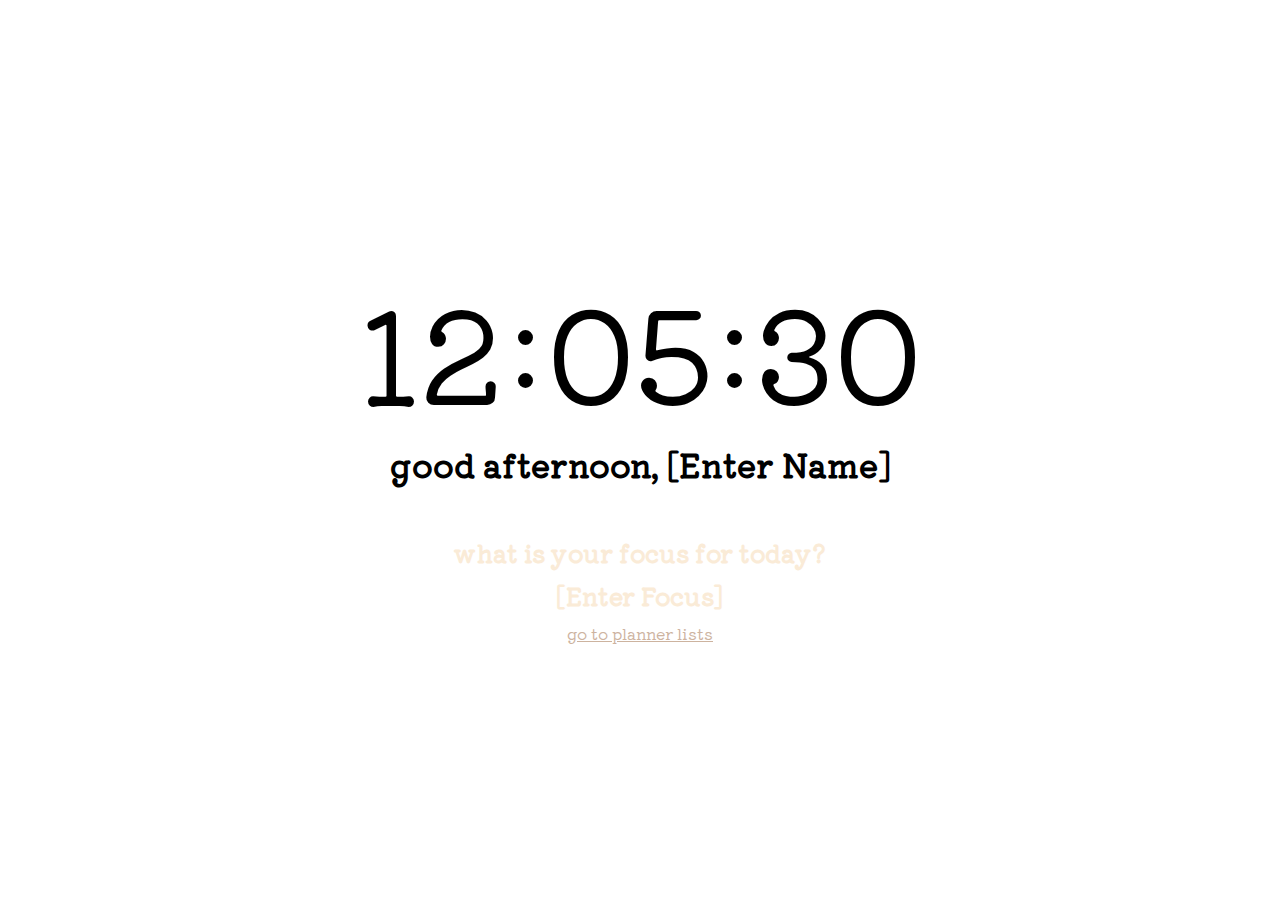
<file: index.html>
<!DOCTYPE html>
<html lang="en">
<head>
    <meta charset="UTF-8">
    <meta name="viewport" content="width=device-width, initial-scale=1.0">
    <link rel="preconnect" href="https://fonts.googleapis.com">
    <link rel="preconnect" href="https://fonts.gstatic.com" crossorigin>
    <link href="https://fonts.googleapis.com/css2?family=Kiwi+Maru:wght@300&display=swap" rel="stylesheet">
    <link rel="stylesheet" href="styles.css">
    <title>Dashboard</title>
</head>
<body>
    <time id="time"></time>
    <h1>
        <span id="greeting"></span>
        <span id="name" contenteditable="true"></span>
    </h1>
    <h2 class="what">what is your focus for today?</h2>
    <h2 class="focus" id="focus" contenteditable="true"></h2>
    <a href="index2.html">go to planner lists</a>
   <script src="script.js"></script> 
</body>
</html>
</file>
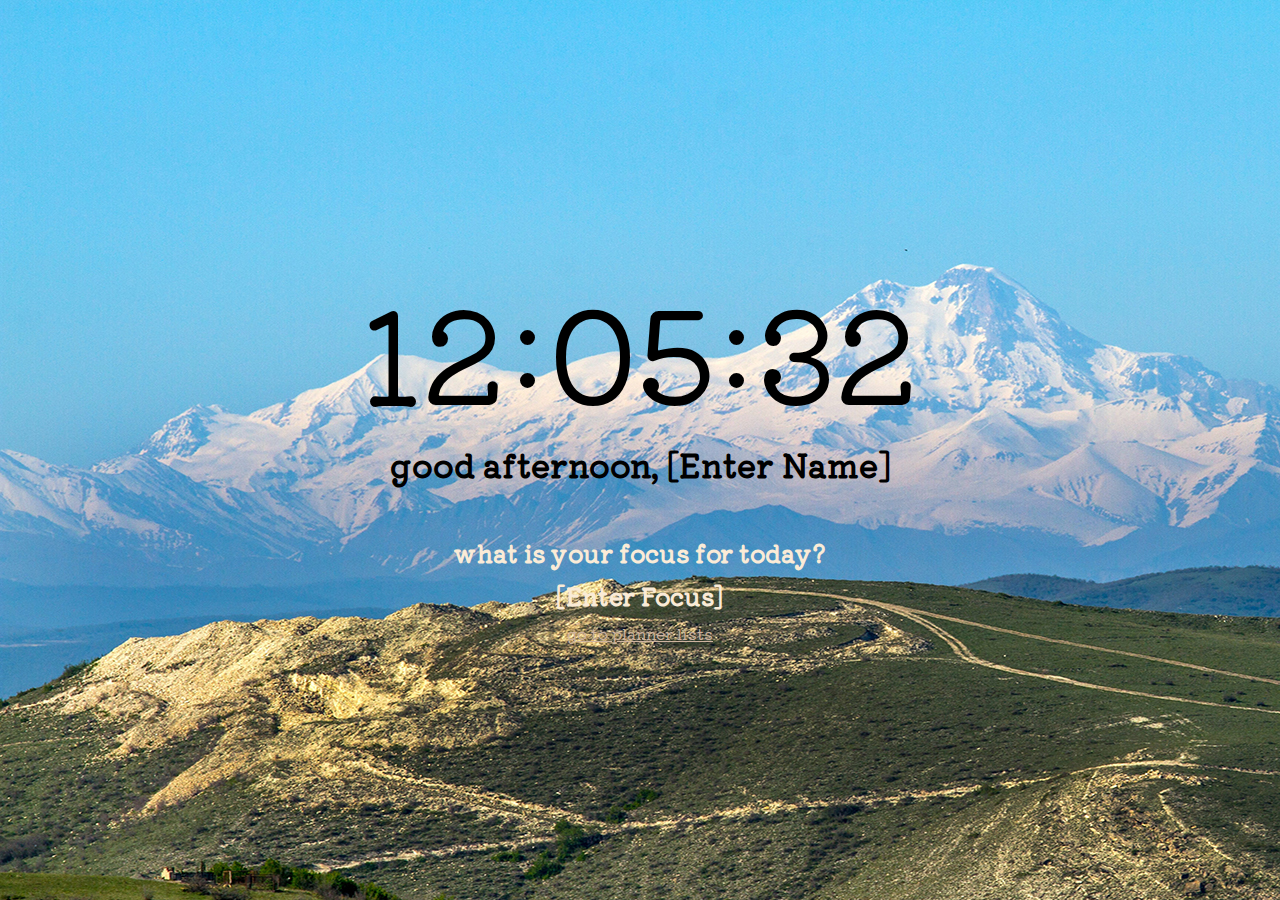
<file: main/index.html>
<!DOCTYPE html>
<html lang="en">
<head>
    <meta charset="UTF-8">
    <meta http-equiv="X-UA-Compatible" content="IE=edge">
    <meta name="viewport" content="width=device-width, initial-scale=1.0">
    <link rel="preconnect" href="https://fonts.googleapis.com">
    <link rel="preconnect" href="https://fonts.gstatic.com" crossorigin>
    <link href="https://fonts.googleapis.com/css2?family=Kiwi+Maru:wght@300&display=swap" rel="stylesheet">
    <link rel="stylesheet" href="/main/styles.css">
    <title>Dashboard</title>
</head>
<body>
    <time id="time"></time>
    <h1>
        <span id="greeting"></span>
        <span id="name" contenteditable="true"></span>
    </h1>
    <h2 class="what">what is your focus for today?</h2>
    <h2 class="focus" id="focus" contenteditable="true"></h2>
    <a href="/mainpt2/index2.html">go to planner lists</a>
   <script src="/main/script.js"></script> 
</body>
</html>
</file>
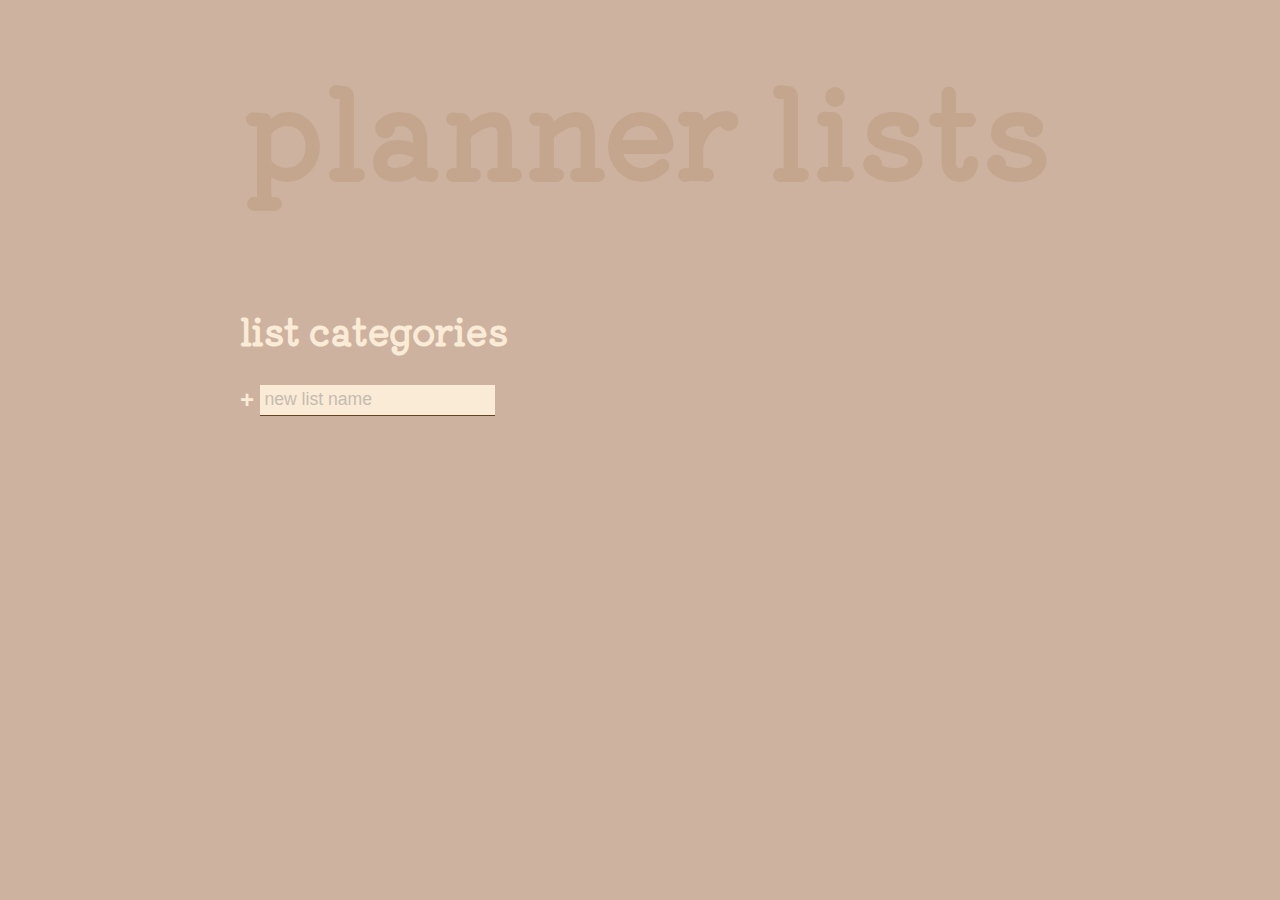
<file: index2.html>
<!DOCTYPE html>
<html lang="en">
<head>
    <meta charset="UTF-8">
    <meta name="viewport" content="width=device-width, initial-scale=1.0">
    <title>To-Do List</title>
    <link rel="preconnect" href="https://fonts.googleapis.com">
    <link rel="preconnect" href="https://fonts.gstatic.com" crossorigin>
    <link href="https://fonts.googleapis.com/css2?family=Kiwi+Maru:wght@300&display=swap" rel="stylesheet">
    <link rel="stylesheet" href="styles2.css"/>
    <script defer src="script2.js"></script>
</head>

<body>
    <h1 class="title">planner lists</h1>
    

    <div class="all-tasks">
      <h2 class="task-list-title">list categories</h2>
      <ul class="task-list" data-lists></ul>

      <form action="" data-new-list-form>
        <input 
          type="text"
          class="new list"
          data-new-list-input
          placeholder="new list name"
          aria-label="new list name"
        />
        <button class="btn create" aria-label="create new list">+</button>
      </form>
    </div>

    <div class="todo-list" data-list-display-container>
      <div class="todo-header">
        <h2 class="list-title" data-list-title></h2>
        <p class="task-count" data-list-count></p>
      </div>

      <div class="todo-body">
        <div class="tasks" data-tasks></div>

        <div class="new-task-creator">
            <form action="" data-new-task-form>
                <input 
                  type="text"
                  data-new-task-input
                  class="new task"
                  placeholder="new task name"
                  aria-label="new task name"
                />
                <button class="btn create" aria-label="create new task">+</button>
              </form>
        </div>

        <div class="delete-stuff">
          <button class="btn delete" data-clear-complete-tasks-button>clear completed tasks</button>
          <button class="btn delete" data-delete-list-button>delete list</button>
          <button class="btn delete"><a href="index.html">back to dashboard</a></button> 
        </div>
      </div>
    </div>

    </div>
    <template id="task-template">
      <div class="task">
        <input type="checkbox" />
        <label>
          <span class="custom-checkbox"></span>
        </label>
      </div>
    </template> 
  </body>
</html>
</file>
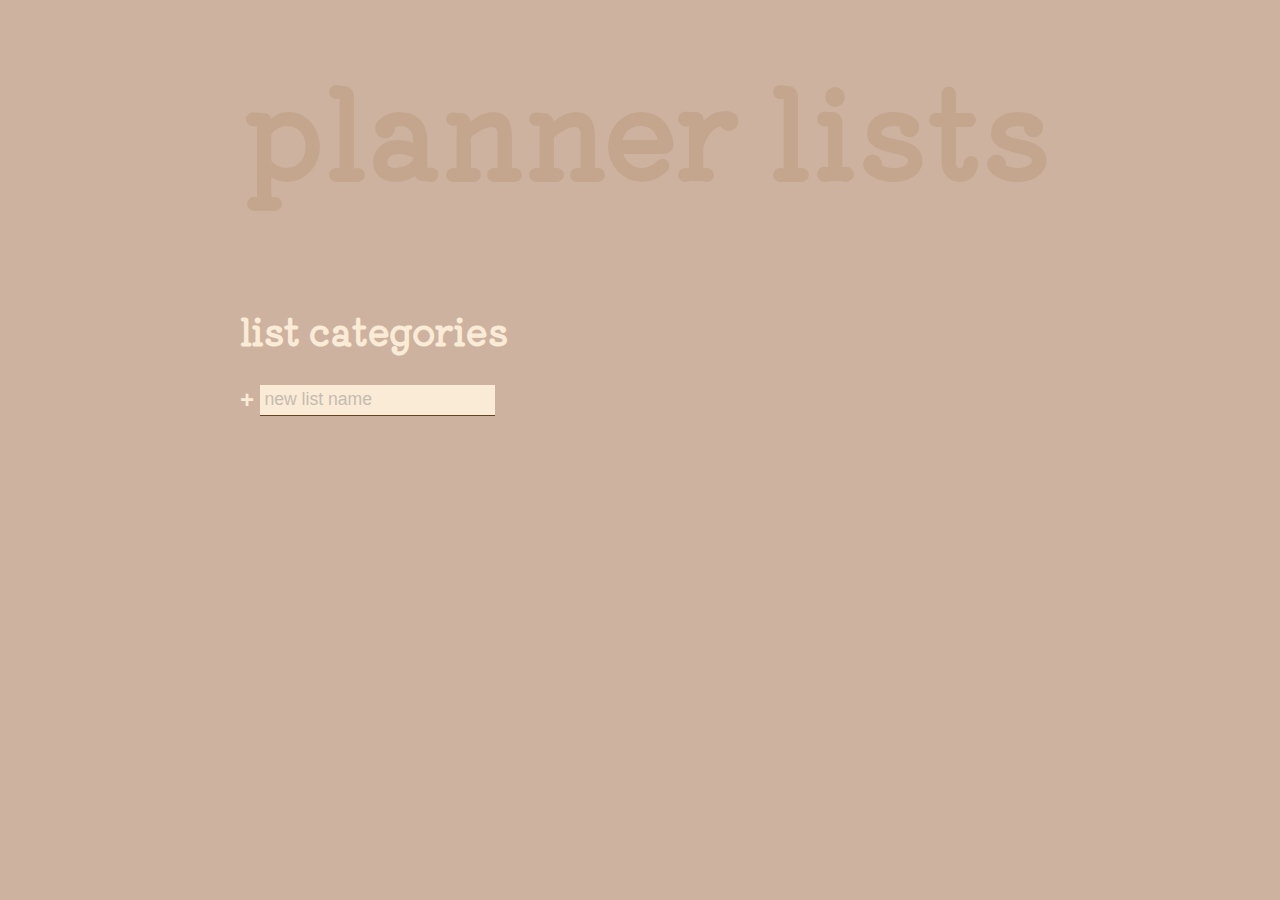
<file: mainpt2/index2.html>
<!DOCTYPE html>
<html lang="en">
<head>
    <meta charset="UTF-8">
    <meta http-equiv="X-UA-Compatible" content="IE=edge">
    <meta name="viewport" content="width=device-width, initial-scale=1.0">
    <title>To-Do List</title>
    <link rel="preconnect" href="https://fonts.googleapis.com">
    <link rel="preconnect" href="https://fonts.gstatic.com" crossorigin>
    <link href="https://fonts.googleapis.com/css2?family=Kiwi+Maru:wght@300&display=swap" rel="stylesheet">
    <link rel="stylesheet" href="/mainpt2/styles2.css"/>
    <script defer src="/mainpt2/script2.js"></script>
</head>

<!DOCTYPE html>
<html lang="en">
<head>
    <meta charset="UTF-8">
    <meta http-equiv="X-UA-Compatible" content="IE=edge">
    <meta name="viewport" content="width=device-width, initial-scale=1.0">
    <title>To-Do List</title>
    <link rel="preconnect" href="https://fonts.googleapis.com">
    <link rel="preconnect" href="https://fonts.gstatic.com" crossorigin>
    <link href="https://fonts.googleapis.com/css2?family=Kiwi+Maru:wght@300&display=swap" rel="stylesheet">
    <link rel="stylesheet" href="/mainpt2/styles2.css"/>
    <script defer src="/mainpt2/script2.js"></script>
</head>

<body>
    <h1 class="title">planner lists</h1>
    

    <div class="all-tasks">
      <h2 class="task-list-title">list categories</h2>
      <ul class="task-list" data-lists></ul>

      <form action="" data-new-list-form>
        <input 
          type="text"
          class="new list"
          data-new-list-input
          placeholder="new list name"
          aria-label="new list name"
        />
        <button class="btn create" aria-label="create new list">+</button>
      </form>
    </div>

    <div class="todo-list" data-list-display-container>
      <div class="todo-header">
        <h2 class="list-title" data-list-title></h2>
        <p class="task-count" data-list-count></p>
      </div>

      <div class="todo-body">
        <div class="tasks" data-tasks></div>

        <div class="new-task-creator">
            <form action="" data-new-task-form>
                <input 
                  type="text"
                  data-new-task-input
                  class="new task"
                  placeholder="new task name"
                  aria-label="new task name"
                />
                <button class="btn create" aria-label="create new task">+</button>
              </form>
        </div>

        <div class="delete-stuff">
          <button class="btn delete" data-clear-complete-tasks-button>clear completed tasks</button>
          <button class="btn delete" data-delete-list-button>delete list</button>
          <button class="btn delete"><a href="/index.html">back to dashboard</a></button> 
        </div>
      </div>
    </div>

    </div>
    <template id="task-template">
      <div class="task">
        <input type="checkbox" />
        <label>
          <span class="custom-checkbox"></span>
        </label>
      </div>
    </template> 
  </body>
</html>
</file>
<file: styles.css>
* {
    box-sizing: border-box;
    margin: 0;
    padding: 0;
}

body {
    font-family: 'Kiwi Maru', serif;
    display: flex;
    flex-direction: column;
    align-items: center;
    justify-content: center;
    text-align: center;
    height: 100vh;
    color: black;
}

#time {
    font-size: 8rem;

}

h1 {
    margin-bottom: 3rem;
}

h2 {
    margin-bottom: 0.5rem;
}


a {
    color: #cdb39f;
}

.focus { 
    color: antiquewhite;
    font-weight: 700;
}

a:hover{
    color:antiquewhite;
}
@media(max-width: 700px) {
    #time{
        font-size: 6rem;
    }
}

.what {
    color: antiquewhite;
}
</file>
<file: main/styles.css>
* {
    box-sizing: border-box;
    margin: 0;
    padding: 0;
}

body {
    font-family: 'Kiwi Maru', serif;
    display: flex;
    flex-direction: column;
    align-items: center;
    justify-content: center;
    text-align: center;
    height: 100vh;
    color: black;
}

#time {
    font-size: 8rem;

}

h1 {
    margin-bottom: 3rem;
}

h2 {
    margin-bottom: 0.5rem;
}


a {
    color: #cdb39f;
}

.focus { 
    color: antiquewhite;
    font-weight: 700;
}

a:hover{
    color:antiquewhite;
}
@media(max-width: 700px) {
    #time{
        font-size: 6rem;
    }
}

.what {
    color: antiquewhite;
}
</file>
<file: styles2.css>
body {
    margin: 0;
    font-family: "Work Sans", sans-serif;
    font-weight: 300;
    font-size: 1.5rem;
    background-color: #cdb39f;
    color:antiquewhite;
    font-family: 'Kiwi Maru', serif;

    display: grid;
    grid: "header header header header" auto 
    "...... lists  active ......" auto/
    1fr minmax(100px, 300px) minmax(250px, 500px) 1fr;

}

.title{
    grid-area: header;
    text-align: center;
    padding-left: 15px;
    font-size: calc(7vw + 2rem);
    font-weight: 900;
    color: #c4a68f;
    letter-spacing: 1px;
    margin: 0.3em 0 0.5em;
}

.all-tasks {
    grid-area: lists;
}

.task-list {
    font-size: 1.2rem;
    line-height: 1.7;
    list-style: circle;
    padding-left: 1.1em;
}

.list-name {
    cursor: pointer;
}

.list-name:hover {
    opacity: .7;
}

form {
    display: flex;
}

.btn {
    cursor: pointer;
    background: 0;
    border: 0;
    padding: 0;
    color: inherit;
    font-size: 1rem;
}

.btn.create {
    font-size: 1.5rem;
    font-weight: 900;
    margin-right: 0.25em;
    transition: opacity 250ms ease-in;
}

.btn.create.hover {
    opacity: 0.7;
}

.btn.delete{
    opacity: 0.7;
    font-size: 1rem;
    transition: color 200ms;
}

.btn.delete:hover {
    color: #654321;
}

.new {
    background: antiquewhite;
    border: 0;
    color: #654321;
    border-bottom: 1px solid currentColor;
    font-size: inherit;
    outline:none;
    padding: 0.25em;
    transition: border-bottom 250ms ease-in;
    order: 2;
}

.new::-webkit-input-placeholder {
    opacity: 0.4;
  }

  .new:-ms-input-placeholder {
    opacity: 0.4;
  }

  .new::-ms-input-placeholder {
    opacity: 0.4;
  }

.new::placeholder {
    opacity: 0.4;
}

.new:focus {
    border-bottom-width: 3px;
}

.new:focus::-webkit-input-placeholder {
    opacity: 0.15;
  }

.new:focus::placeholder {
    opacity: 0.15; 
}

.new.list {
    font-size: 1.1rem;
    color:#654321;
}

.new.task{
    margin-bottom: 0;
    color:#654321;
} 

.active-list {
    font-weight: 900;
    color: #654321;
}

.todo-list{
    --spacer: 2rem;
    grid-area: active;
    background: #c4a68f;
    color: antiquewhite;
}

.todo-header {
    padding: var(--spacer);
    background: antiquewhite;
    color: #c4a68f;
    display: flex;
    align-items: center;
    justify-content: space-between;
}

.list-title {
    margin: 0 1em 0 0;   
}

.task-count {
    margin: 0;
    font-size: 1rem;
    color: currentColor;
}

.todo-body {
    padding: var(--spacer);
    position: relative;
}

.new-task-creator .create {
    color:antiquewhite;
}

[type="checkbox"] {
    opacity: 0;
    position: absolute;
}

.task label {
    display: flex-inline;
    align-items: center;
    position: relative;
    margin-bottom: 1.25em;
}

.task{
    position:relative;
    margin-bottom: 1.25em;
}

.task::after {
    content: "";
    position: absolute;
    right: 0;
    left: 0;
    bottom: -0.5em;
    height: 1px;
    background: currentColor;
    opacity: 0.1;
  }
  
  .custom-checkbox {
    --size: 0.75em;
    display: inline-block;
    width: var(--size);
    height: var(--size);
    margin-right: var(--size);
    cursor: pointer;
    border: 2px solid currentColor;
    border-radius: 50%;
    -webkit-transform: scale(1);
            transform: scale(1);
    transition: -webkit-transform 300ms ease-in-out;
    transition: transform 300ms ease-in-out;
    transition: transform 300ms ease-in-out, -webkit-transform 300ms ease-in-out;
  }
  
  .task:hover .custom-checkbox,
[type="checkbox"]:focus + label .custom-checkbox {
  -webkit-transform: scale(1.2);
          transform: scale(1.2);
  color: var(--clr-primary);
}

[type="checkbox"]:checked + label::after {
    -webkit-transform: scaleX(1);
            transform: scaleX(1);
    -webkit-transform-origin: left;
            transform-origin: left;
  }

  [type="checkbox"]:checked + label .custom-checkbox {
    background: #654321;
    border-color: antiquewhite;
    box-shadow: inset 0 0 0px 2px #cdb39f;
  }

  [type="checkbox"]:checked + label {
      opacity: 0.5;
  }

  .task label::after {
    content: "";
    position: absolute;
    left: 0;
    right: 0;
    left: 1.5em;
    top: 50%;
    height: 3px;
    background: #654321;
    -webkit-transform: scaleX(0);
            transform: scaleX(0);
    -webkit-transform-origin: right;
            transform-origin: right;
    transition: -webkit-transform 150ms ease-in-out;
    transition: transform 150ms ease-in-out;
    transition: transform 150ms ease-in-out, -webkit-transform 150ms ease-in-out;
  }

  [type="checkbox"]:checked + label::after {
    -webkit-transform: scaleX(1);
            transform: scaleX(1);
    -webkit-transform-origin: left;
            transform-origin: left;
  }

  .delete-stuff {
      display: flex;
      justify-content: space-evenly;
      position: absolute;
      width: 100%;
      left: 0;
      bottom: -35px;
      color: antiquewhite;
  }

a {
    color:antiquewhite;
    text-decoration: none;
    font-size: 1rem;
}

a:hover {
    color: #654321;
}
</file>
<file: mainpt2/styles2.css>
body {
    margin: 0;
    font-family: "Work Sans", sans-serif;
    font-weight: 300;
    font-size: 1.5rem;
    background-color: #cdb39f;
    color:antiquewhite;
    font-family: 'Kiwi Maru', serif;

    display: grid;
    grid: "header header header header" auto 
    "...... lists  active ......" auto/
    1fr minmax(100px, 300px) minmax(250px, 500px) 1fr;

}

.title{
    grid-area: header;
    text-align: center;
    padding-left: 15px;
    font-size: calc(7vw + 2rem);
    font-weight: 900;
    color: #c4a68f;
    letter-spacing: 1px;
    margin: 0.3em 0 0.5em;
}

.all-tasks {
    grid-area: lists;
}

.task-list {
    font-size: 1.2rem;
    line-height: 1.7;
    list-style: circle;
    padding-left: 1.1em;
}

.list-name {
    cursor: pointer;
}

.list-name:hover {
    opacity: .7;
}

form {
    display: flex;
}

.btn {
    cursor: pointer;
    background: 0;
    border: 0;
    padding: 0;
    color: inherit;
    font-size: 1rem;
}

.btn.create {
    font-size: 1.5rem;
    font-weight: 900;
    margin-right: 0.25em;
    transition: opacity 250ms ease-in;
}

.btn.create.hover {
    opacity: 0.7;
}

.btn.delete{
    opacity: 0.7;
    font-size: 1rem;
    transition: color 200ms;
}

.btn.delete:hover {
    color: #654321;
}

.new {
    background: antiquewhite;
    border: 0;
    color: #654321;
    border-bottom: 1px solid currentColor;
    font-size: inherit;
    outline:none;
    padding: 0.25em;
    transition: border-bottom 250ms ease-in;
    order: 2;
}

.new::-webkit-input-placeholder {
    opacity: 0.4;
  }

  .new:-ms-input-placeholder {
    opacity: 0.4;
  }

  .new::-ms-input-placeholder {
    opacity: 0.4;
  }

.new::placeholder {
    opacity: 0.4;
}

.new:focus {
    border-bottom-width: 3px;
}

.new:focus::-webkit-input-placeholder {
    opacity: 0.15;
  }

.new:focus::placeholder {
    opacity: 0.15; 
}

.new.list {
    font-size: 1.1rem;
    color:#654321;
}

.new.task{
    margin-bottom: 0;
    color:#654321;
} 

.active-list {
    font-weight: 900;
    color: #654321;
}

.todo-list{
    --spacer: 2rem;
    grid-area: active;
    background: #c4a68f;
    color: antiquewhite;
}

.todo-header {
    padding: var(--spacer);
    background: antiquewhite;
    color: #c4a68f;
    display: flex;
    align-items: center;
    justify-content: space-between;
}

.list-title {
    margin: 0 1em 0 0;   
}

.task-count {
    margin: 0;
    font-size: 1rem;
    color: currentColor;
}

.todo-body {
    padding: var(--spacer);
    position: relative;
}

.new-task-creator .create {
    color:antiquewhite;
}

[type="checkbox"] {
    opacity: 0;
    position: absolute;
}

.task label {
    display: flex-inline;
    align-items: center;
    position: relative;
    margin-bottom: 1.25em;
}

.task{
    position:relative;
    margin-bottom: 1.25em;
}

.task::after {
    content: "";
    position: absolute;
    right: 0;
    left: 0;
    bottom: -0.5em;
    height: 1px;
    background: currentColor;
    opacity: 0.1;
  }
  
  .custom-checkbox {
    --size: 0.75em;
    display: inline-block;
    width: var(--size);
    height: var(--size);
    margin-right: var(--size);
    cursor: pointer;
    border: 2px solid currentColor;
    border-radius: 50%;
    -webkit-transform: scale(1);
            transform: scale(1);
    transition: -webkit-transform 300ms ease-in-out;
    transition: transform 300ms ease-in-out;
    transition: transform 300ms ease-in-out, -webkit-transform 300ms ease-in-out;
  }
  
  .task:hover .custom-checkbox,
[type="checkbox"]:focus + label .custom-checkbox {
  -webkit-transform: scale(1.2);
          transform: scale(1.2);
  color: var(--clr-primary);
}

[type="checkbox"]:checked + label::after {
    -webkit-transform: scaleX(1);
            transform: scaleX(1);
    -webkit-transform-origin: left;
            transform-origin: left;
  }

  [type="checkbox"]:checked + label .custom-checkbox {
    background: #654321;
    border-color: antiquewhite;
    box-shadow: inset 0 0 0px 2px #cdb39f;
  }

  [type="checkbox"]:checked + label {
      opacity: 0.5;
  }

  .task label::after {
    content: "";
    position: absolute;
    left: 0;
    right: 0;
    left: 1.5em;
    top: 50%;
    height: 3px;
    background: #654321;
    -webkit-transform: scaleX(0);
            transform: scaleX(0);
    -webkit-transform-origin: right;
            transform-origin: right;
    transition: -webkit-transform 150ms ease-in-out;
    transition: transform 150ms ease-in-out;
    transition: transform 150ms ease-in-out, -webkit-transform 150ms ease-in-out;
  }

  [type="checkbox"]:checked + label::after {
    -webkit-transform: scaleX(1);
            transform: scaleX(1);
    -webkit-transform-origin: left;
            transform-origin: left;
  }

  .delete-stuff {
      display: flex;
      justify-content: space-evenly;
      position: absolute;
      width: 100%;
      left: 0;
      bottom: -35px;
      color: antiquewhite;
  }

a {
    color:antiquewhite;
    text-decoration: none;
    font-size: 1rem;
}

a:hover {
    color: #654321;
}
</file>
